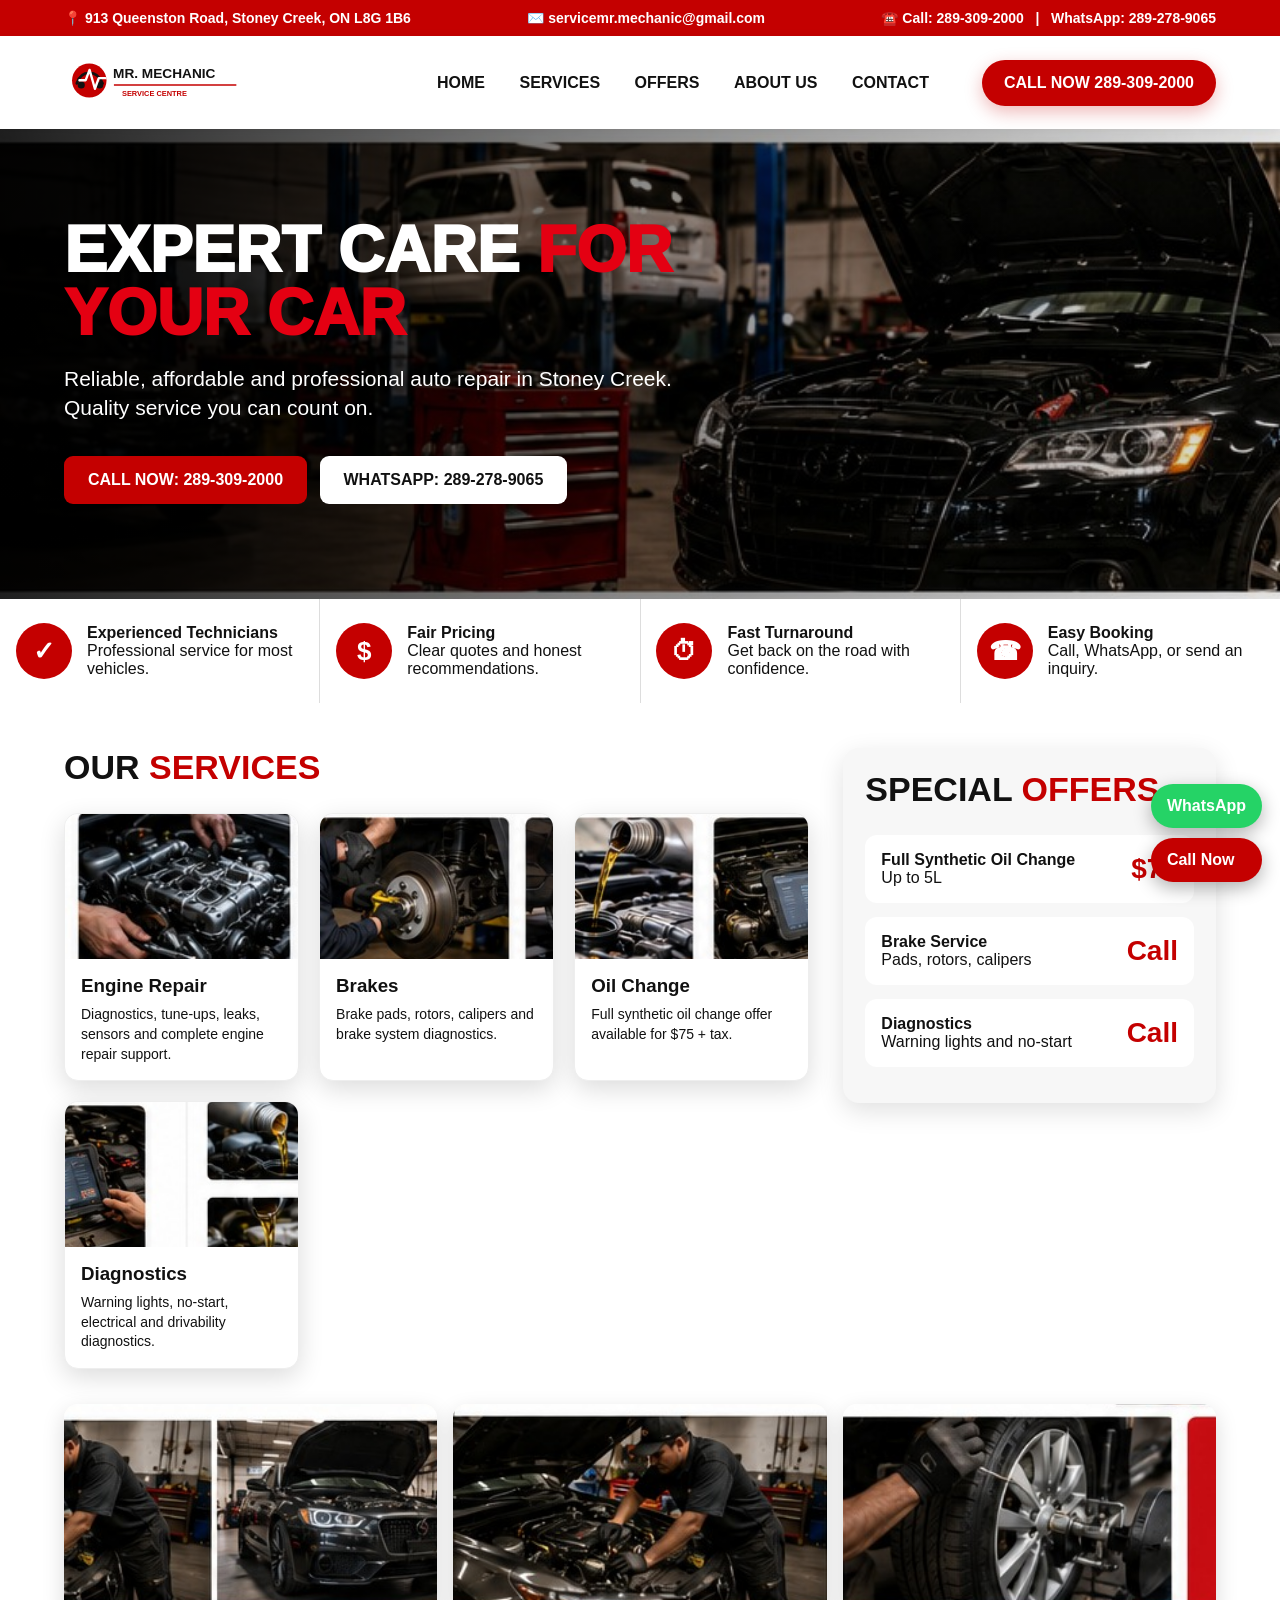
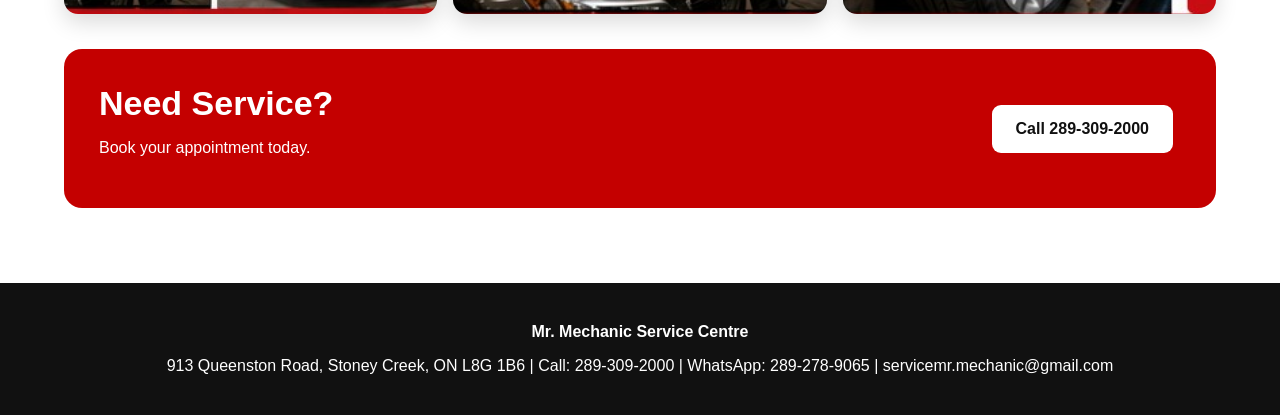
<file: index.html>
<!doctype html><html lang="en"><head>
<meta charset="utf-8"><meta name="viewport" content="width=device-width, initial-scale=1">
<title>Mr. Mechanic Service Centre</title><link rel="stylesheet" href="style.css"></head><body>

<div class="topbar">
<div>📍 913 Queenston Road, Stoney Creek, ON L8G 1B6</div>
<div>✉️ servicemr.mechanic@gmail.com</div>
<div>☎️ Call: 289-309-2000 &nbsp; | &nbsp; WhatsApp: 289-278-9065</div>
</div>
<header>
<a href="index.html"><img class="logo" src="logo.svg" alt="Mr. Mechanic Service Centre"></a>
<nav>
<a href="index.html">HOME</a>
<a href="services.html">SERVICES</a>
<a href="offers.html">OFFERS</a>
<a href="about.html">ABOUT US</a>
<a href="contact.html">CONTACT</a>
</nav>
<a class="header-call" href="tel:2893092000">CALL NOW 289-309-2000</a>
</header>

<section class="hero">
<div class="hero-content">
<h1>Expert Care <span>For Your Car</span></h1>
<p>Reliable, affordable and professional auto repair in Stoney Creek. Quality service you can count on.</p>
<a class="btn" href="tel:2893092000">CALL NOW: 289-309-2000</a>
<a class="btn white" href="https://wa.me/12892789065" target="_blank">WHATSAPP: 289-278-9065</a>
</div>
</section>
<section class="strip">
<div class="strip-item"><div class="icon">✓</div><div><b>Experienced Technicians</b><br>Professional service for most vehicles.</div></div>
<div class="strip-item"><div class="icon">$</div><div><b>Fair Pricing</b><br>Clear quotes and honest recommendations.</div></div>
<div class="strip-item"><div class="icon">⏱</div><div><b>Fast Turnaround</b><br>Get back on the road with confidence.</div></div>
<div class="strip-item"><div class="icon">☎</div><div><b>Easy Booking</b><br>Call, WhatsApp, or send an inquiry.</div></div>
</section>
<div class="container">
<div class="main-grid">
<div>
<h2 class="section-title">Our <span>Services</span></h2>

<div class="services">
<div class="service-card"><img src="engine.jpg" alt="Engine repair"><div><h3>Engine Repair</h3><p>Diagnostics, tune-ups, leaks, sensors and complete engine repair support.</p></div></div>
<div class="service-card"><img src="brakes.jpg" alt="Brake service"><div><h3>Brakes</h3><p>Brake pads, rotors, calipers and brake system diagnostics.</p></div></div>

<div class="service-card"><img src="oil.jpg" alt="Oil change"><div><h3>Oil Change</h3><p>Full synthetic oil change offer available for $75 + tax.</p></div></div>
<div class="service-card"><img src="diagnostics.jpg" alt="Diagnostics"><div><h3>Diagnostics</h3><p>Warning lights, no-start, electrical and drivability diagnostics.</p></div></div>
</div>

</div>
<aside class="offers">
<h2 class="section-title">Special <span>Offers</span></h2>
<div class="offer"><div><b>Full Synthetic Oil Change</b><br>Up to 5L</div><strong>$75</strong></div>
<div class="offer"><div><b>Brake Service</b><br>Pads, rotors, calipers</div><strong>Call</strong></div>
<div class="offer"><div><b>Diagnostics</b><br>Warning lights and no-start</div><strong>Call</strong></div>
</aside>
</div>
<div class="gallery">
<img src="shop.jpg" alt="Auto repair shop">
<img src="mechanic.jpg" alt="Mechanic working on vehicle">
<img src="wheel.jpg" alt="Wheel service">
</div>
<div class="cta">
<div><h2>Need Service?</h2><p>Book your appointment today.</p></div>
<a class="btn white" href="tel:2893092000">Call 289-309-2000</a>
</div>
</div>

<div class="floating-buttons">
<a class="float-btn whatsapp" href="https://wa.me/12892789065" target="_blank">WhatsApp</a>
<a class="float-btn call" href="tel:2893092000">Call Now</a>
</div>
<footer>
<p><strong>Mr. Mechanic Service Centre</strong></p>
<p>913 Queenston Road, Stoney Creek, ON L8G 1B6 | Call: 289-309-2000 | WhatsApp: 289-278-9065 | servicemr.mechanic@gmail.com</p>
</footer>

</body></html>
</file>
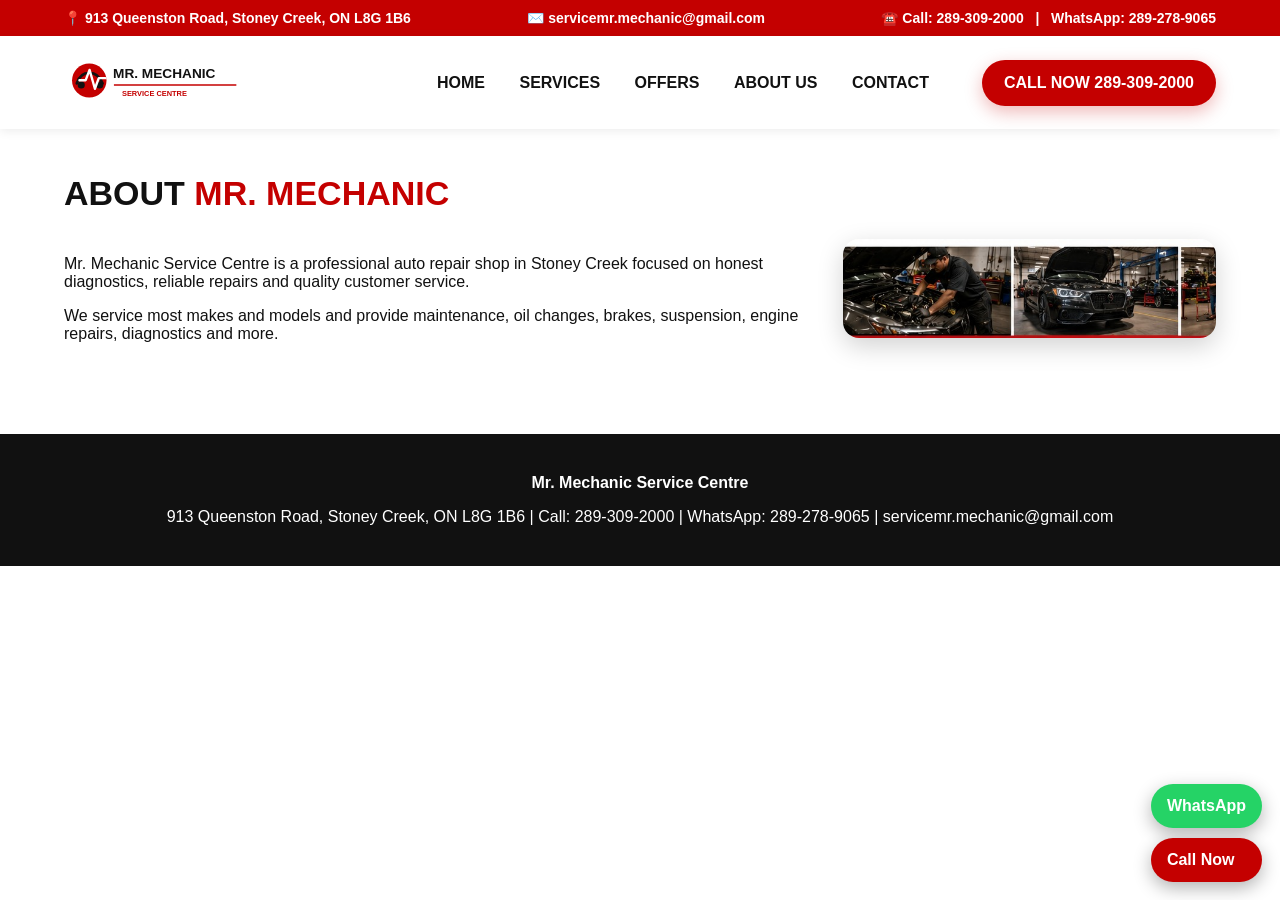
<file: about.html>
<!doctype html><html lang="en"><head>
<meta charset="utf-8"><meta name="viewport" content="width=device-width, initial-scale=1">
<title>About - Mr. Mechanic</title><link rel="stylesheet" href="style.css"></head><body>

<div class="topbar">
<div>📍 913 Queenston Road, Stoney Creek, ON L8G 1B6</div>
<div>✉️ servicemr.mechanic@gmail.com</div>
<div>☎️ Call: 289-309-2000 &nbsp; | &nbsp; WhatsApp: 289-278-9065</div>
</div>
<header>
<a href="index.html"><img class="logo" src="logo.svg" alt="Mr. Mechanic Service Centre"></a>
<nav>
<a href="index.html">HOME</a>
<a href="services.html">SERVICES</a>
<a href="offers.html">OFFERS</a>
<a href="about.html">ABOUT US</a>
<a href="contact.html">CONTACT</a>
</nav>
<a class="header-call" href="tel:2893092000">CALL NOW 289-309-2000</a>
</header>

<div class="container">
<h1 class="section-title">About <span>Mr. Mechanic</span></h1>
<div class="main-grid">
<div>
<p>Mr. Mechanic Service Centre is a professional auto repair shop in Stoney Creek focused on honest diagnostics, reliable repairs and quality customer service.</p>
<p>We service most makes and models and provide maintenance, oil changes, brakes, suspension, engine repairs, diagnostics and more.</p>
</div>
<img src="shop.jpg" style="width:100%;border-radius:16px;box-shadow:0 8px 26px rgba(0,0,0,.18)">
</div>
</div>

<div class="floating-buttons">
<a class="float-btn whatsapp" href="https://wa.me/12892789065" target="_blank">WhatsApp</a>
<a class="float-btn call" href="tel:2893092000">Call Now</a>
</div>
<footer>
<p><strong>Mr. Mechanic Service Centre</strong></p>
<p>913 Queenston Road, Stoney Creek, ON L8G 1B6 | Call: 289-309-2000 | WhatsApp: 289-278-9065 | servicemr.mechanic@gmail.com</p>
</footer>

</body></html>
</file>
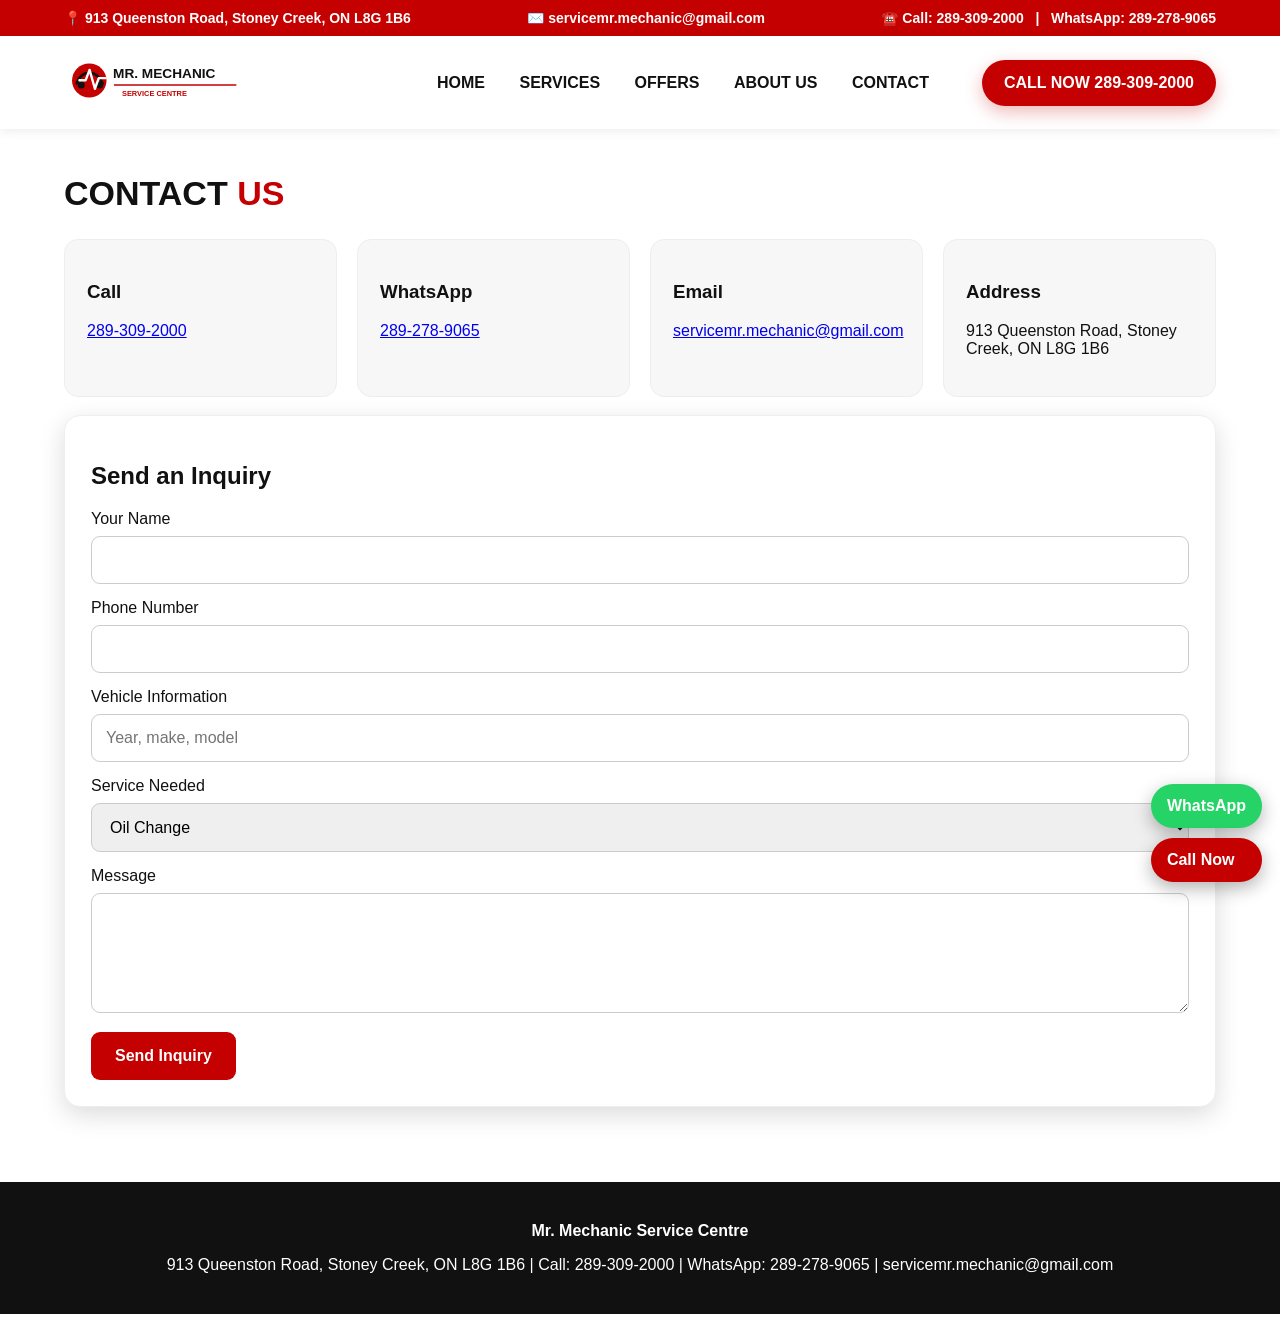
<file: contact.html>
<!doctype html><html lang="en"><head>
<meta charset="utf-8"><meta name="viewport" content="width=device-width, initial-scale=1">
<title>Contact - Mr. Mechanic</title><link rel="stylesheet" href="style.css"></head><body>

<div class="topbar">
<div>📍 913 Queenston Road, Stoney Creek, ON L8G 1B6</div>
<div>✉️ servicemr.mechanic@gmail.com</div>
<div>☎️ Call: 289-309-2000 &nbsp; | &nbsp; WhatsApp: 289-278-9065</div>
</div>
<header>
<a href="index.html"><img class="logo" src="logo.svg" alt="Mr. Mechanic Service Centre"></a>
<nav>
<a href="index.html">HOME</a>
<a href="services.html">SERVICES</a>
<a href="offers.html">OFFERS</a>
<a href="about.html">ABOUT US</a>
<a href="contact.html">CONTACT</a>
</nav>
<a class="header-call" href="tel:2893092000">CALL NOW 289-309-2000</a>
</header>

<div class="container">
<h1 class="section-title">Contact <span>Us</span></h1>
<div class="contact-grid">
<div class="contact-card"><h3>Call</h3><p><a href="tel:2893092000">289-309-2000</a></p></div>
<div class="contact-card"><h3>WhatsApp</h3><p><a href="https://wa.me/12892789065" target="_blank">289-278-9065</a></p></div>
<div class="contact-card"><h3>Email</h3><p><a href="mailto:servicemr.mechanic@gmail.com">servicemr.mechanic@gmail.com</a></p></div>
<div class="contact-card"><h3>Address</h3><p>913 Queenston Road, Stoney Creek, ON L8G 1B6</p></div>
</div>
<br>

<div class="form-box">
<h2>Send an Inquiry</h2>
<form action="mailto:servicemr.mechanic@gmail.com" method="post" enctype="text/plain">
<label>Your Name</label>
<input type="text" name="Name" required>
<label>Phone Number</label>
<input type="tel" name="Phone" required>
<label>Vehicle Information</label>
<input type="text" name="Vehicle" placeholder="Year, make, model">
<label>Service Needed</label>
<select name="Service">
<option>Oil Change</option>
<option>Brakes</option>
<option>Diagnostics</option>
<option>Suspension / Steering</option>
<option>Engine Repair</option>
<option>AC / Heating</option>
<option>Tires</option>
<option>Other</option>
</select>
<label>Message</label>
<textarea name="Message" rows="5" required></textarea>
<button type="submit">Send Inquiry</button>
</form>
</div>

</div>

<div class="floating-buttons">
<a class="float-btn whatsapp" href="https://wa.me/12892789065" target="_blank">WhatsApp</a>
<a class="float-btn call" href="tel:2893092000">Call Now</a>
</div>
<footer>
<p><strong>Mr. Mechanic Service Centre</strong></p>
<p>913 Queenston Road, Stoney Creek, ON L8G 1B6 | Call: 289-309-2000 | WhatsApp: 289-278-9065 | servicemr.mechanic@gmail.com</p>
</footer>

</body></html>
</file>
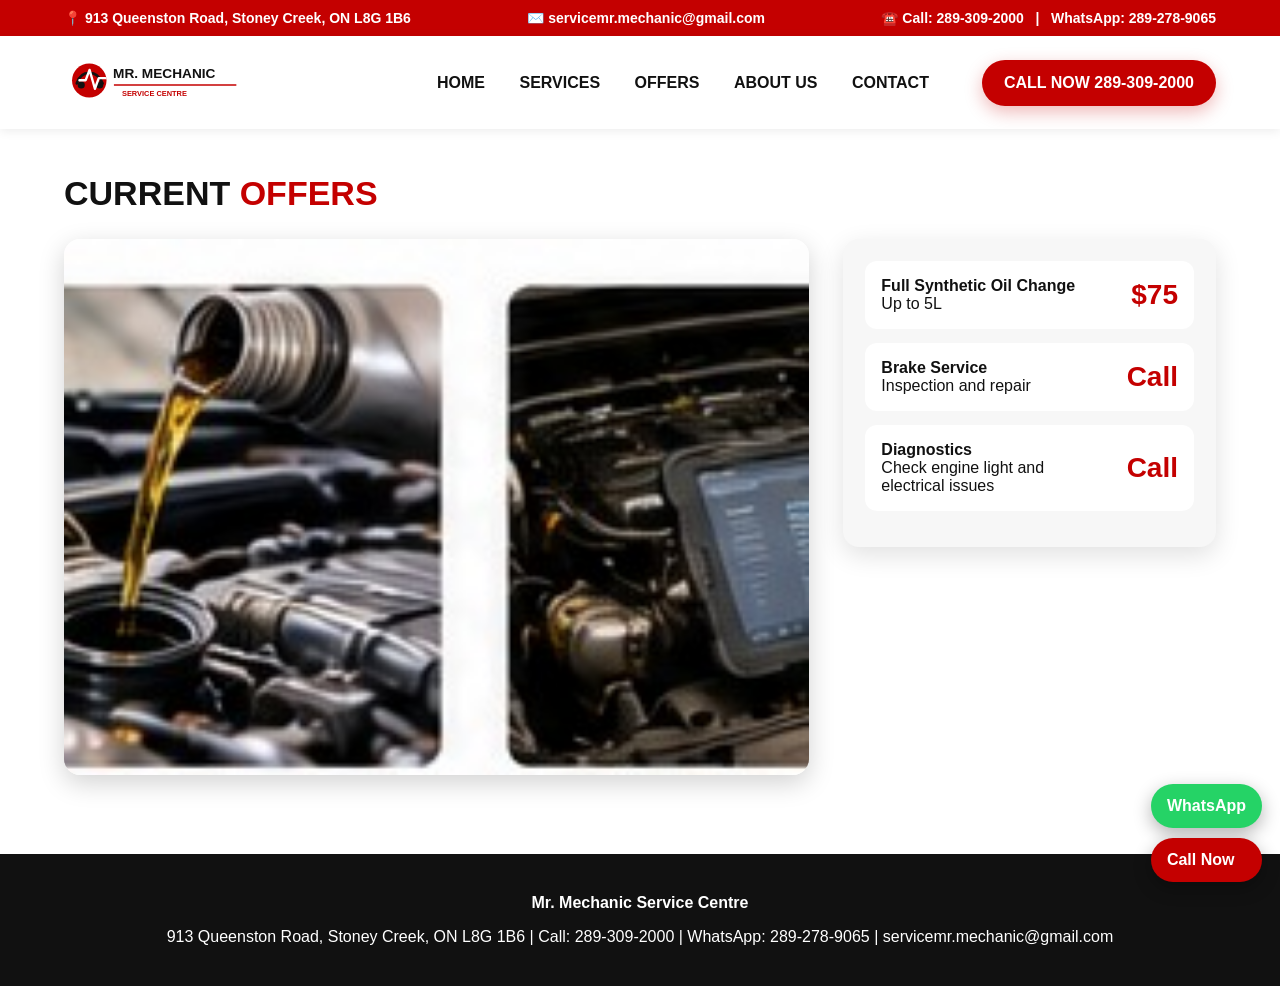
<file: offers.html>
<!doctype html><html lang="en"><head>
<meta charset="utf-8"><meta name="viewport" content="width=device-width, initial-scale=1">
<title>Offers - Mr. Mechanic</title><link rel="stylesheet" href="style.css"></head><body>

<div class="topbar">
<div>📍 913 Queenston Road, Stoney Creek, ON L8G 1B6</div>
<div>✉️ servicemr.mechanic@gmail.com</div>
<div>☎️ Call: 289-309-2000 &nbsp; | &nbsp; WhatsApp: 289-278-9065</div>
</div>
<header>
<a href="index.html"><img class="logo" src="logo.svg" alt="Mr. Mechanic Service Centre"></a>
<nav>
<a href="index.html">HOME</a>
<a href="services.html">SERVICES</a>
<a href="offers.html">OFFERS</a>
<a href="about.html">ABOUT US</a>
<a href="contact.html">CONTACT</a>
</nav>
<a class="header-call" href="tel:2893092000">CALL NOW 289-309-2000</a>
</header>

<div class="container">
<h1 class="section-title">Current <span>Offers</span></h1>
<div class="main-grid">
<div><img src="oil.jpg" style="width:100%;border-radius:16px;box-shadow:0 8px 26px rgba(0,0,0,.18)"></div>
<div class="offers">
<div class="offer"><div><b>Full Synthetic Oil Change</b><br>Up to 5L</div><strong>$75</strong></div>
<div class="offer"><div><b>Brake Service</b><br>Inspection and repair</div><strong>Call</strong></div>
<div class="offer"><div><b>Diagnostics</b><br>Check engine light and electrical issues</div><strong>Call</strong></div>
</div>
</div>
</div>

<div class="floating-buttons">
<a class="float-btn whatsapp" href="https://wa.me/12892789065" target="_blank">WhatsApp</a>
<a class="float-btn call" href="tel:2893092000">Call Now</a>
</div>
<footer>
<p><strong>Mr. Mechanic Service Centre</strong></p>
<p>913 Queenston Road, Stoney Creek, ON L8G 1B6 | Call: 289-309-2000 | WhatsApp: 289-278-9065 | servicemr.mechanic@gmail.com</p>
</footer>

</body></html>
</file>
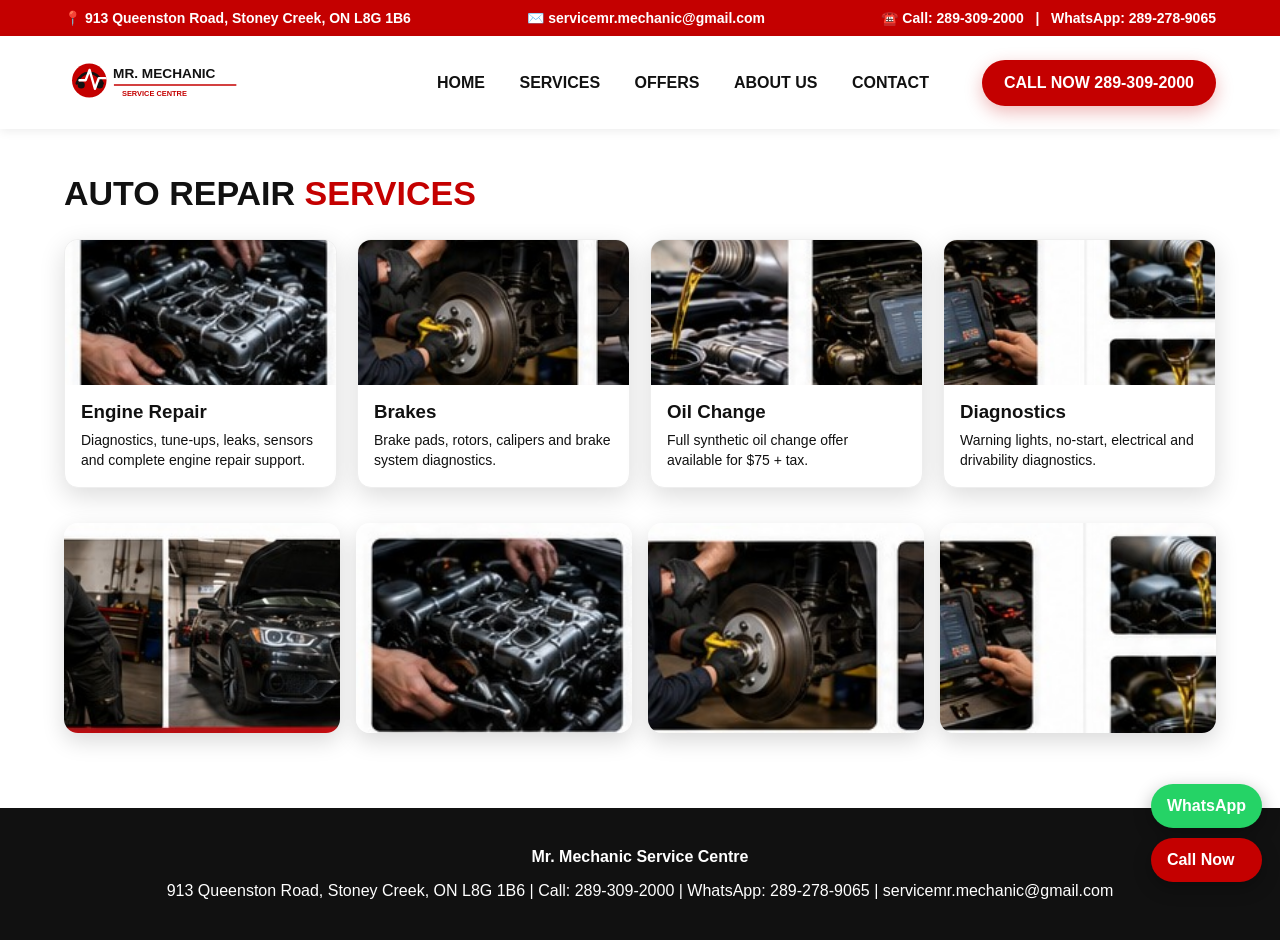
<file: services.html>
<!doctype html><html lang="en"><head>
<meta charset="utf-8"><meta name="viewport" content="width=device-width, initial-scale=1">
<title>Services - Mr. Mechanic</title><link rel="stylesheet" href="style.css"></head><body>

<div class="topbar">
<div>📍 913 Queenston Road, Stoney Creek, ON L8G 1B6</div>
<div>✉️ servicemr.mechanic@gmail.com</div>
<div>☎️ Call: 289-309-2000 &nbsp; | &nbsp; WhatsApp: 289-278-9065</div>
</div>
<header>
<a href="index.html"><img class="logo" src="logo.svg" alt="Mr. Mechanic Service Centre"></a>
<nav>
<a href="index.html">HOME</a>
<a href="services.html">SERVICES</a>
<a href="offers.html">OFFERS</a>
<a href="about.html">ABOUT US</a>
<a href="contact.html">CONTACT</a>
</nav>
<a class="header-call" href="tel:2893092000">CALL NOW 289-309-2000</a>
</header>

<div class="container">
<h1 class="section-title">Auto Repair <span>Services</span></h1>

<div class="services">
<div class="service-card"><img src="engine.jpg" alt="Engine repair"><div><h3>Engine Repair</h3><p>Diagnostics, tune-ups, leaks, sensors and complete engine repair support.</p></div></div>
<div class="service-card"><img src="brakes.jpg" alt="Brake service"><div><h3>Brakes</h3><p>Brake pads, rotors, calipers and brake system diagnostics.</p></div></div>

<div class="service-card"><img src="oil.jpg" alt="Oil change"><div><h3>Oil Change</h3><p>Full synthetic oil change offer available for $75 + tax.</p></div></div>
<div class="service-card"><img src="diagnostics.jpg" alt="Diagnostics"><div><h3>Diagnostics</h3><p>Warning lights, no-start, electrical and drivability diagnostics.</p></div></div>
</div>

<div class="gallery">
<img src="shop.jpg"><img src="engine.jpg"><img src="brakes.jpg"><img src="diagnostics.jpg">
</div>
</div>

<div class="floating-buttons">
<a class="float-btn whatsapp" href="https://wa.me/12892789065" target="_blank">WhatsApp</a>
<a class="float-btn call" href="tel:2893092000">Call Now</a>
</div>
<footer>
<p><strong>Mr. Mechanic Service Centre</strong></p>
<p>913 Queenston Road, Stoney Creek, ON L8G 1B6 | Call: 289-309-2000 | WhatsApp: 289-278-9065 | servicemr.mechanic@gmail.com</p>
</footer>

</body></html>
</file>
<file: style.css>
*{box-sizing:border-box}
body{margin:0;font-family:Arial,Helvetica,sans-serif;background:#fff;color:#111}
.topbar{background:#c40000;color:#fff;padding:10px 5%;display:flex;justify-content:space-between;gap:15px;flex-wrap:wrap;font-weight:bold;font-size:14px}
header{background:#fff;display:flex;align-items:center;justify-content:space-between;padding:18px 5%;box-shadow:0 2px 10px rgba(0,0,0,.08);position:sticky;top:0;z-index:1000}
.logo{width:320px;max-width:65%}
nav a{margin:0 15px;color:#111;text-decoration:none;font-weight:900}
nav a:hover{color:#c40000}
.header-call{background:#c40000;color:white;text-decoration:none;padding:14px 22px;border-radius:35px;font-weight:900;box-shadow:0 6px 18px rgba(196,0,0,.28)}
.hero{background:linear-gradient(90deg,rgba(0,0,0,.88),rgba(0,0,0,.45),rgba(0,0,0,.1)),url('hero.jpg');background-size:cover;background-position:center;min-height:470px;color:white;display:flex;align-items:center;padding:65px 5%}
.hero-content{max-width:610px}
.hero h1{font-size:64px;line-height:.98;margin:0 0 18px;font-weight:1000;text-transform:uppercase}
.hero h1 span{color:#e40012}
.hero p{font-size:21px;line-height:1.35;margin-bottom:28px}
.btn{display:inline-block;background:#c40000;color:#fff;text-decoration:none;padding:15px 24px;border-radius:9px;font-weight:900;margin:6px 8px 6px 0}
.btn.white{background:white;color:#111}
.strip{display:grid;grid-template-columns:repeat(auto-fit,minmax(210px,1fr));gap:1px;background:#ddd}
.strip-item{background:#fff;padding:24px 5%;display:flex;gap:15px;align-items:center}
.icon{width:56px;height:56px;border-radius:50%;background:#c40000;color:white;display:flex;align-items:center;justify-content:center;font-size:26px;font-weight:900;flex:none}
.container{max-width:1280px;margin:auto;padding:45px 5%}
.section-title{font-size:34px;margin:0 0 26px;text-transform:uppercase}
.section-title span{color:#c40000}
.main-grid{display:grid;grid-template-columns:2fr 1fr;gap:34px;align-items:start}
.services{display:grid;grid-template-columns:repeat(auto-fit,minmax(190px,1fr));gap:20px}
.service-card{background:#fff;border-radius:14px;overflow:hidden;box-shadow:0 8px 26px rgba(0,0,0,.14);border:1px solid #eee}
.service-card img{width:100%;height:145px;object-fit:cover;display:block}
.service-card div{padding:16px}
.service-card h3{margin:0 0 8px;color:#111}
.service-card p{margin:0;line-height:1.4;font-size:14px}
.offers{background:#f7f7f7;border-radius:16px;padding:22px;box-shadow:0 8px 26px rgba(0,0,0,.12)}
.offer{display:flex;justify-content:space-between;gap:15px;align-items:center;background:white;margin-bottom:14px;padding:16px;border-radius:12px}
.offer strong{color:#c40000;font-size:28px}
.gallery{display:grid;grid-template-columns:repeat(auto-fit,minmax(240px,1fr));gap:16px;margin-top:35px}
.gallery img{width:100%;height:210px;object-fit:cover;border-radius:14px;box-shadow:0 8px 22px rgba(0,0,0,.15)}
.cta{background:#c40000;color:#fff;border-radius:18px;padding:35px;margin-top:35px;display:flex;justify-content:space-between;align-items:center;gap:20px;flex-wrap:wrap}
.cta h2{margin:0;font-size:34px}
.form-box{background:#fff;border-radius:16px;padding:26px;box-shadow:0 8px 26px rgba(0,0,0,.14);border:1px solid #eee}
.form-box input,.form-box textarea,.form-box select{width:100%;padding:14px;margin:8px 0 15px;border:1px solid #ccc;border-radius:9px;font-size:16px}
.form-box button{background:#c40000;color:white;border:none;padding:15px 24px;border-radius:9px;font-weight:900;font-size:16px}
.contact-grid{display:grid;grid-template-columns:repeat(auto-fit,minmax(240px,1fr));gap:20px}
.contact-card{background:#f7f7f7;border-radius:14px;padding:22px;border:1px solid #eee}
.floating-buttons{position:fixed;right:18px;bottom:18px;display:flex;flex-direction:column;gap:10px;z-index:9999}
.float-btn{padding:13px 16px;border-radius:50px;color:white;text-decoration:none;font-weight:900;box-shadow:0 6px 18px rgba(0,0,0,.3)}
.whatsapp{background:#25D366}
.call{background:#c40000}
footer{background:#111;color:#fff;text-align:center;padding:24px 5%;margin-top:30px}
@media(max-width:900px){
header{display:block;text-align:center}
.logo{max-width:90%;margin-bottom:12px}
nav{margin:12px 0}
nav a{display:inline-block;margin:7px}
.header-call{display:inline-block}
.hero h1{font-size:42px}
.main-grid{grid-template-columns:1fr}
.topbar{justify-content:center;text-align:center}
}
</file>
